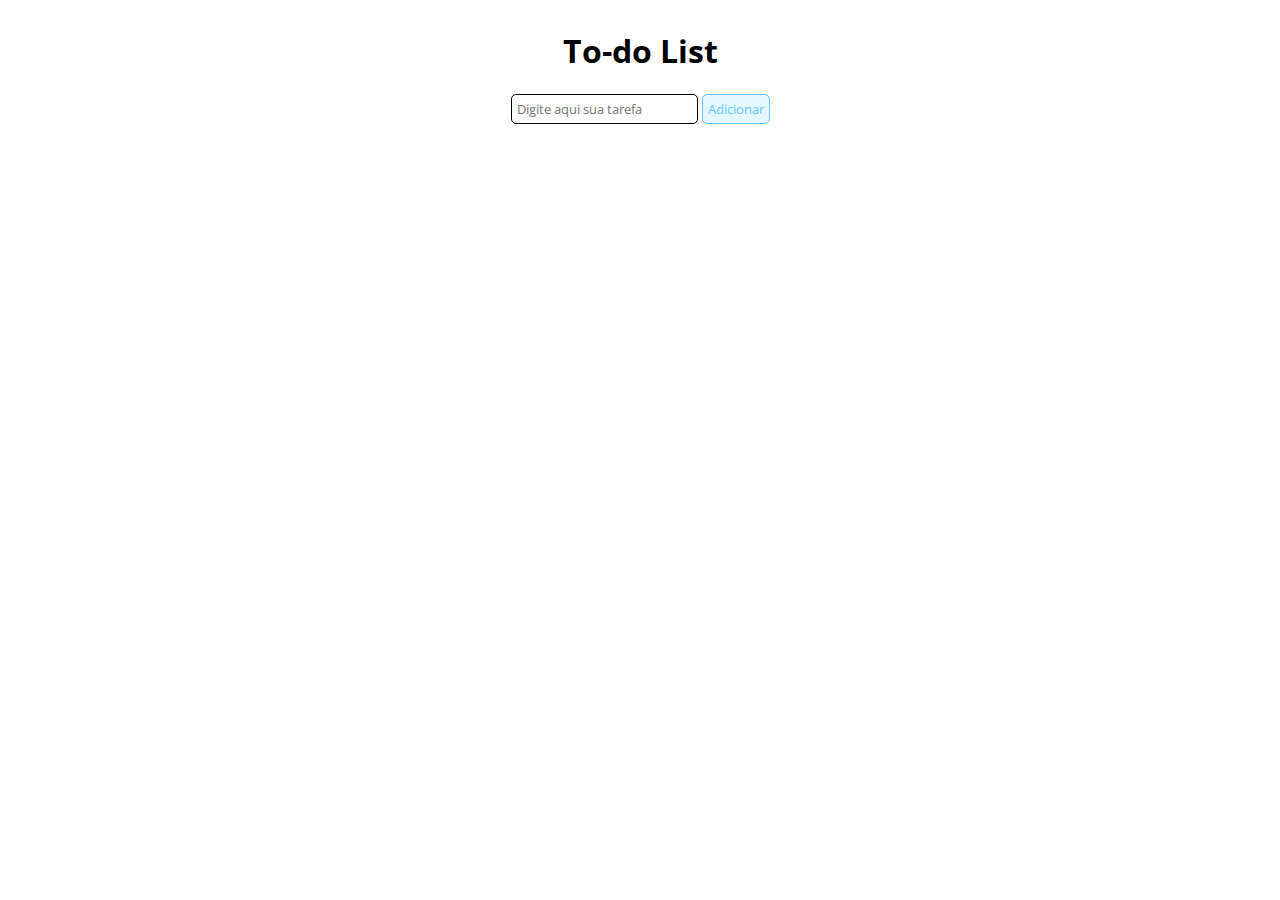
<file: index.html>
<!DOCTYPE html>
<html lang="en">
<head>
    <meta charset="UTF-8">
    <meta http-equiv="X-UA-Compatible" content="IE=edge">
    <meta name="viewport" content="width=device-width, initial-scale=1.0">
    <link rel="stylesheet" href="assets/CSS/styles.css" />
    <title>To-do List</title>
</head>
<body>
    <h1>To-do List</h1>
    <div id="list">
        <form id="task-form">
            <input id="task-input" name="tarefa" type="text" placeholder="Digite aqui sua tarefa"/>
            <button type="submit">Adicionar</button>
        </form>
        <div id="task"></div>
    </div>
    
    <script src="assets/Js/scripts.js"></script>
</body>
</html>
</file>
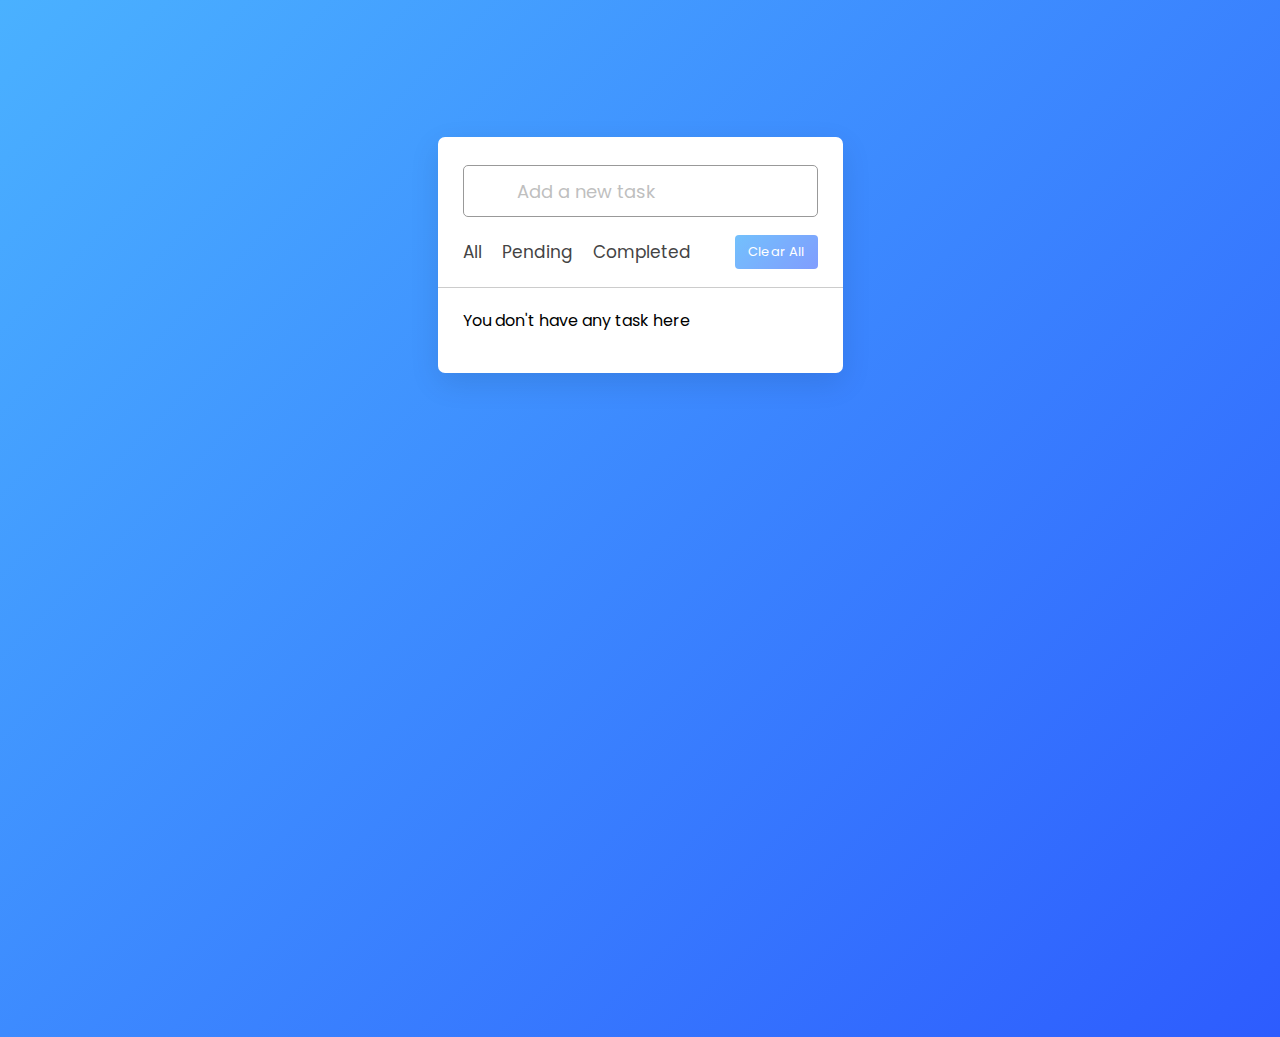
<file: To-doList2/index.html>
<!DOCTYPE html>
<html lang="en">
<head>
    <meta charset="UTF-8">
    <meta http-equiv="X-UA-Compatible" content="IE=edge">
    <meta name="viewport" content="width=device-width, initial-scale=1.0">
    <link rel="stylesheet" href="./style.css"> 
    <link rel="stylesheet" href="https://unicons.iconscout.com/release/v4.0.0/css/line.css">
    <title>To Do List App in JavaScript</title>
</head>
<body>
    <div class="wrapper">
        <div class="task-input">
           <!--  <img src="bars-icon.svg" alt="icon">-->
            <input type="text" placeholder="Add a new task">
        </div> 
        <div class="controls">
            <div class="filters">
                <span class="active" id="all">All</span>
                <span id="pending">Pending</span>
                <span id="completed">Completed</span>
            </div>
            <button class="clear-btn">Clear All</button>
        </div>
        <ul class="task-box"></ul>

    </div>

    <script src="script.js"></script> 
</body>
</html>
</file>
<file: assets/CSS/styles.css>
@import url("https://fonts.googleapis.com/css2?family=Open+Sans:wght@300;600&display=swap");

* {
  font-family: "Open Sans", sans-serif;
}

body {
    display: flex;
    align-items: center;
    justify-content: center;
    flex-direction: column;
}

button {
    border: 1px solid rgb(105, 197, 255);
    border-radius: 5px;
    background-color: rgb(227, 248, 255);
    color: rgb(105, 197, 255);
    text-align: center;
    padding: 5px;
}

input[type="text"] {
    padding: 5px;
    border-radius: 5px;
    border: 1px solid black;
}

#tasks {
    display: flex;
    flex-direction: column;
    margin-top: 20px;
}

.task-item {
    display: flex;
    align-items: center;
    margin-bottom: 10px;
}

:checked + label {
    text-decoration: line-through;
    color: grey;
}
</file>
<file: To-doList2/style.css>
@import url('https://fonts.googleapis.com/css2?family=Poppins:wght@400;500;600;700&display=swap');
* {
    margin: 0;
    padding: 0;
    box-sizing: border-box;
    font-family: 'Poppins', sans-serif;
}

body {
    width: 100%;
    height: 100vh;
    overflow: hidden;
    background: linear-gradient(135deg, #4AB1FF,#2D5CFE); 
}

::selection {
    color: #fff;
    background: #3c87ff;
}

.wrapper {
    max-width: 405px;
    padding:28px 0 30px;
    margin: 137px auto;
    background: #fff;
    border-radius: 7px;
    box-shadow: 0 10px 30px rgba(0,0,0,0.1);
}

.task-input {
    height: 52px;
    padding: 0 25px;
    position: relative;
}

.task-input img {
    top: 50%;
    position: absolute;
    transform: translate(17px, -50%);
}

.task-input input {
    height: 100%;
    width: 100%;
    outline: none;
    font-size: 18px;
    border-radius: 5px;
    padding: 0 20px 0 53px;
    border: 1px solid #999;
}

.task-input input:focus,
.task-input input.active {
    padding-left: 52px;
    border: 2px solid #3c87ff;
}

.task-input input::placeholder {
    color: #bfbfbf;
}

.controls, li {
    display: flex;
    align-items: center;
    justify-content:space-between;

}

.controls {
    padding: 18px 25px;
    border-bottom: 1px solid #ccc;
}

.filters span {
    margin: 0 8px;
    font-size: 17px;
    color: #444444;
    cursor: pointer;
}

.filters span:first-child{
    margin-left: 0;
}

.filters span.active {
    color: 3c87ff;
}

.controls .clear-btn {
    border: none;
    opacity: 0.6;
    outline: none;
    color: #fff;
    cursor: pointer;
    font-size: 13px;
    padding: 7px 13px;
    border-radius: 4px;
    letter-spacing: 0.3px;
    pointer-events: none;
    transition:transform 0.25s ease;
    background: linear-gradient(135deg, #1798fb 0%, #2d5cfe 100%);
}

.clear-btn.active{
    opacity: 0.9;
    pointer-events: auto;
}
.clear-btn:active{
    transform: scale(0.93);
  }
  .task-box{
    margin-top: 20px;
    margin-right: 5px;
    padding: 0 20px 10px 25px;
  }
  .task-box.overflow{
    overflow-y: auto;
    max-height: 300px;
  }
  .task-box::-webkit-scrollbar{
    width: 5px;
  }
  .task-box::-webkit-scrollbar-track{
    background: #f1f1f1;
    border-radius: 25px;
  }
  .task-box::-webkit-scrollbar-thumb{
    background: #e6e6e6;
    border-radius: 25px;
  }
  .task-box .task{
    list-style: none;
    font-size: 17px;
    margin-bottom: 18px;
    padding-bottom: 16px;
    align-items: flex-start;
    border-bottom: 1px solid #ccc;
  }
  .task-box .task:last-child{
    margin-bottom: 0;
    border-bottom: 0;
    padding-bottom: 0;
  }
  .task-box .task label{
    display: flex;
    align-items: flex-start;
  }
  .task label input{
    margin-top: 7px;
    accent-color: #3C87FF;
  }
  .task label p{
    user-select: none;
    margin-left: 12px;
    word-wrap: break-word;
  }
  .task label p.checked{
    text-decoration: line-through;
  }
  .task-box .settings{
    position: relative;
  }
  .settings :where(i, li){
    cursor: pointer;
  }
  .settings .task-menu{
    z-index: 10;
    right: -5px;
    bottom: -65px;
    padding: 5px 0;
    background: #fff;
    position: absolute;
    border-radius: 4px;
    transform: scale(0);
    transform-origin: top right;
    box-shadow: 0 0 6px rgba(0,0,0,0.15);
    transition: transform 0.2s ease;
  }
  .task-box .task:last-child .task-menu{
    bottom: 0;
    transform-origin: bottom right;
  }
  .task-box .task:first-child .task-menu{
    bottom: -65px;
    transform-origin: top right;
  }
  .task-menu.show{
    transform: scale(1);
  }
  .task-menu li{
    height: 25px;
    font-size: 16px;
    margin-bottom: 2px;
    padding: 17px 15px;
    cursor: pointer;
    justify-content: flex-start;
  }
  .task-menu li:last-child{
    margin-bottom: 0;
  }
  .settings li:hover{
    background: #f5f5f5;
  }
  .settings li i{
    padding-right: 8px;
  }
  @media (max-width: 400px) {
    body{
      padding: 0 10px;
    }
    .wrapper {
      padding: 20px 0;
    }
    .filters span{
      margin: 0 5px;
    }
    .task-input{
      padding: 0 20px;
    }
    .controls{
      padding: 18px 20px;
    }
    .task-box{
      margin-top: 20px;
      margin-right: 5px;
      padding: 0 15px 10px 20px;
    }
    .task label input{
      margin-top: 4px;
    }
  }
</file>
